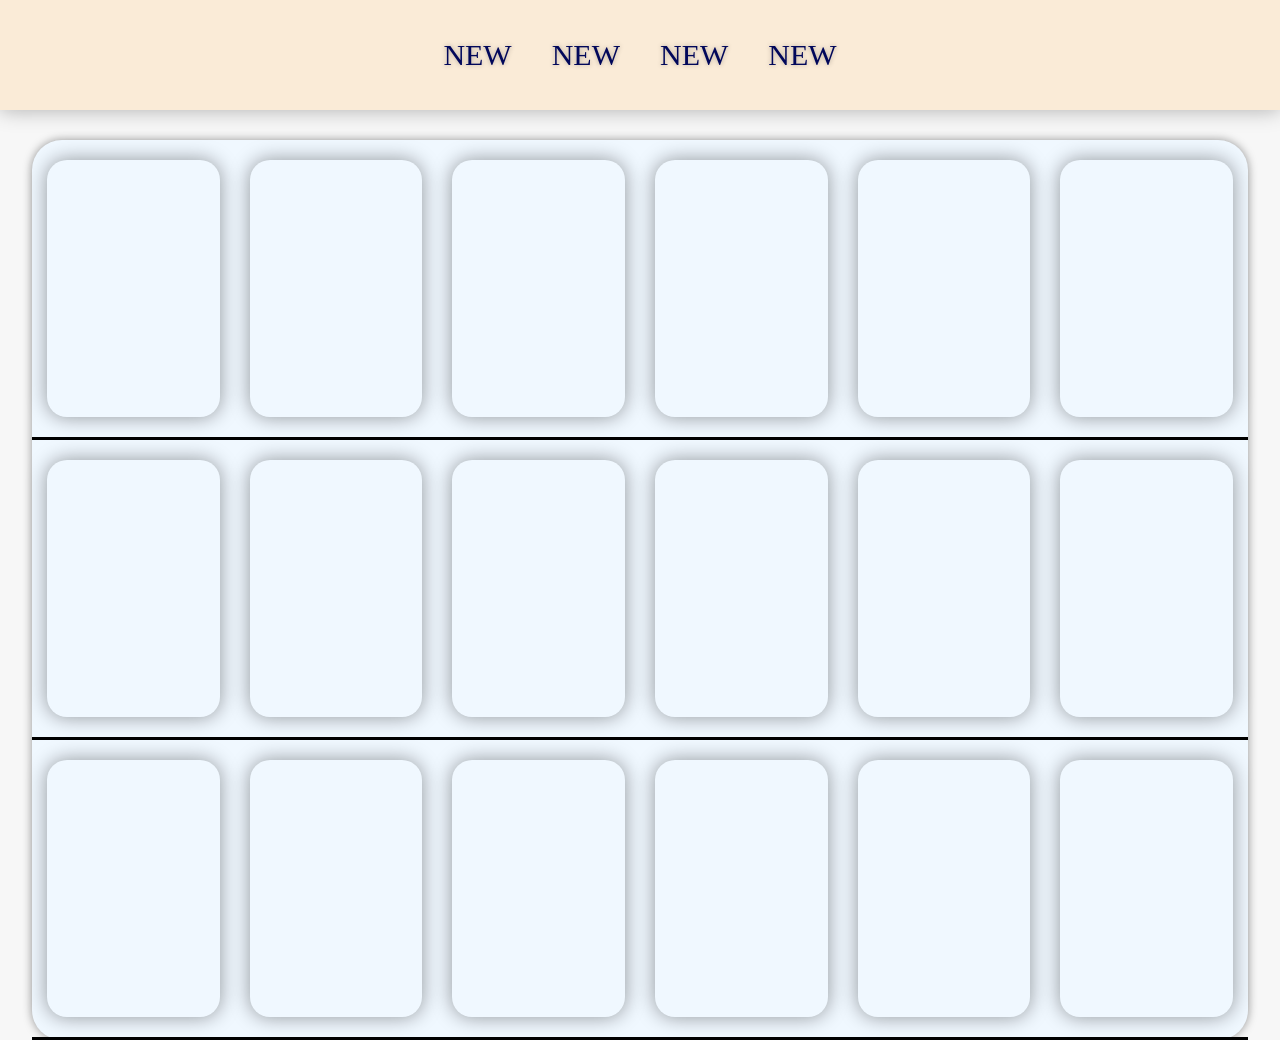
<file: Practise 01/index.html>
<!DOCTYPE html>
<html lang="en">
<head>
    <meta charset="UTF-8">
    <meta name="viewport" content="width=device-width, initial-scale=1.0">
    <title>Practise</title>
    <link rel="stylesheet" href="./style.css">
</head>
<body>
    <header class="header">
        <a href="#" class="nav-link">New</a>
        <a href="#" class="nav-link">New</a>
        <a href="#" class="nav-link">New</a>
        <a href="#" class="nav-link">New</a>
    </header>
    <main>
        <div class="container">
            <div class="item">
                <div class="item-element"></div>
                <div class="item-element"></div>
                <div class="item-element"></div>
                <div class="item-element"></div>
                <div class="item-element"></div>
                <div class="item-element"></div>
            </div>
            <div class="item">
                <div class="item-element"></div>
                <div class="item-element"></div>
                <div class="item-element"></div>
                <div class="item-element"></div>
                <div class="item-element"></div>
                <div class="item-element"></div>
            </div>
            <div class="item">
                <div class="item-element"></div>
                <div class="item-element"></div>
                <div class="item-element"></div>
                <div class="item-element"></div>
                <div class="item-element"></div>
                <div class="item-element"></div>
            </div>
        </div>
    </main>
</body>
</html>
</file>
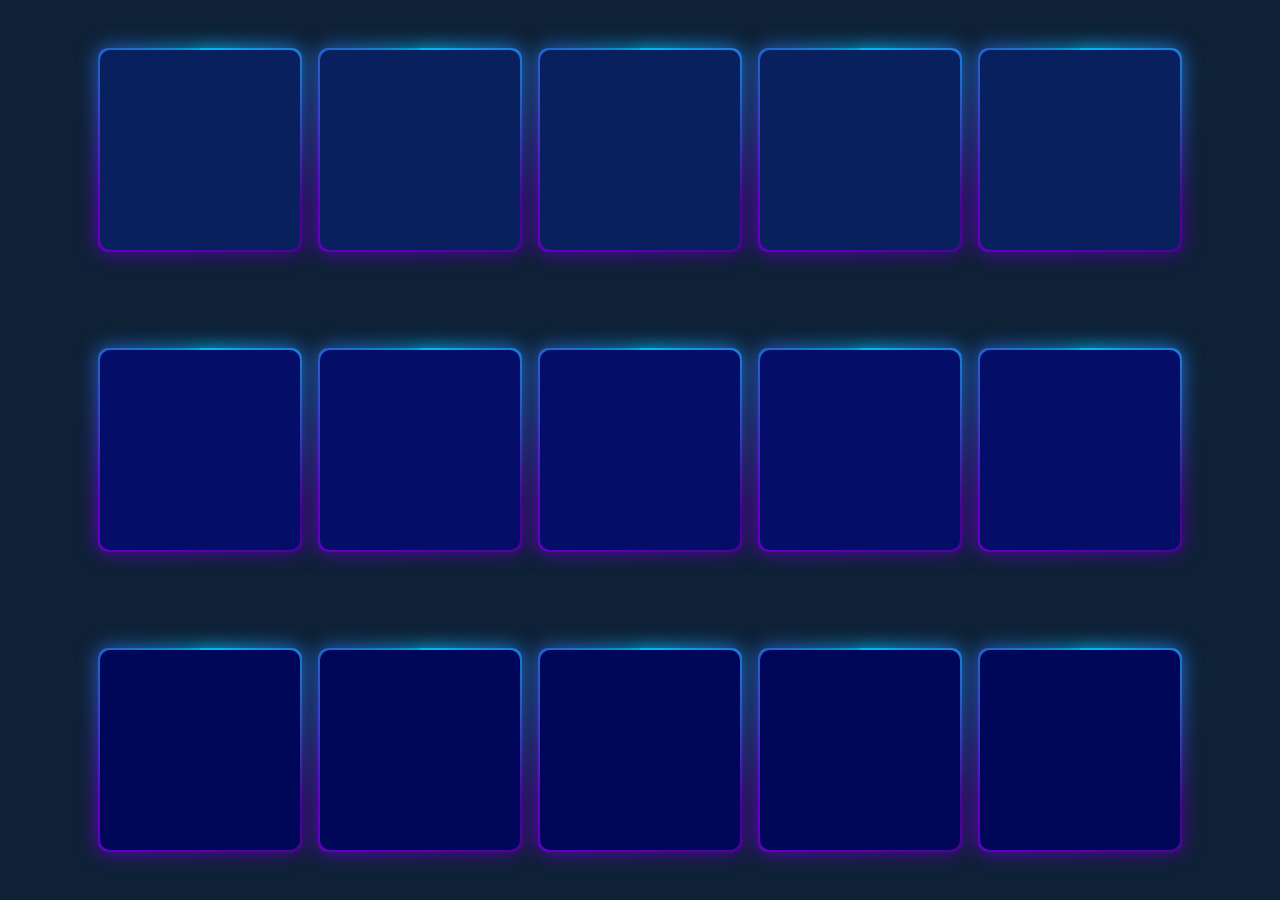
<file: practise 02/index.html>
<!DOCTYPE html>
<html lang="en">
<head>
    <meta charset="UTF-8">
    <meta name="viewport" content="width=device-width, initial-scale=1.0">
    <title>Document</title>
    <link rel="stylesheet" href="./style.css">
</head>
<body>
    <div class="box-container">
        <div class="box"></div>
        <div class="box"></div>
        <div class="box"></div>
        <div class="box"></div>
        <div class="box"></div>
    </div>
    <div class="box-container">
        <div class="box"></div>
        <div class="box"></div>
        <div class="box"></div>
        <div class="box"></div>
        <div class="box"></div>
    </div>
    <div class="box-container">
        <div class="box"></div>
        <div class="box"></div>
        <div class="box"></div>
        <div class="box"></div>
        <div class="box"></div>
    </div>
</body>
</html>
</file>
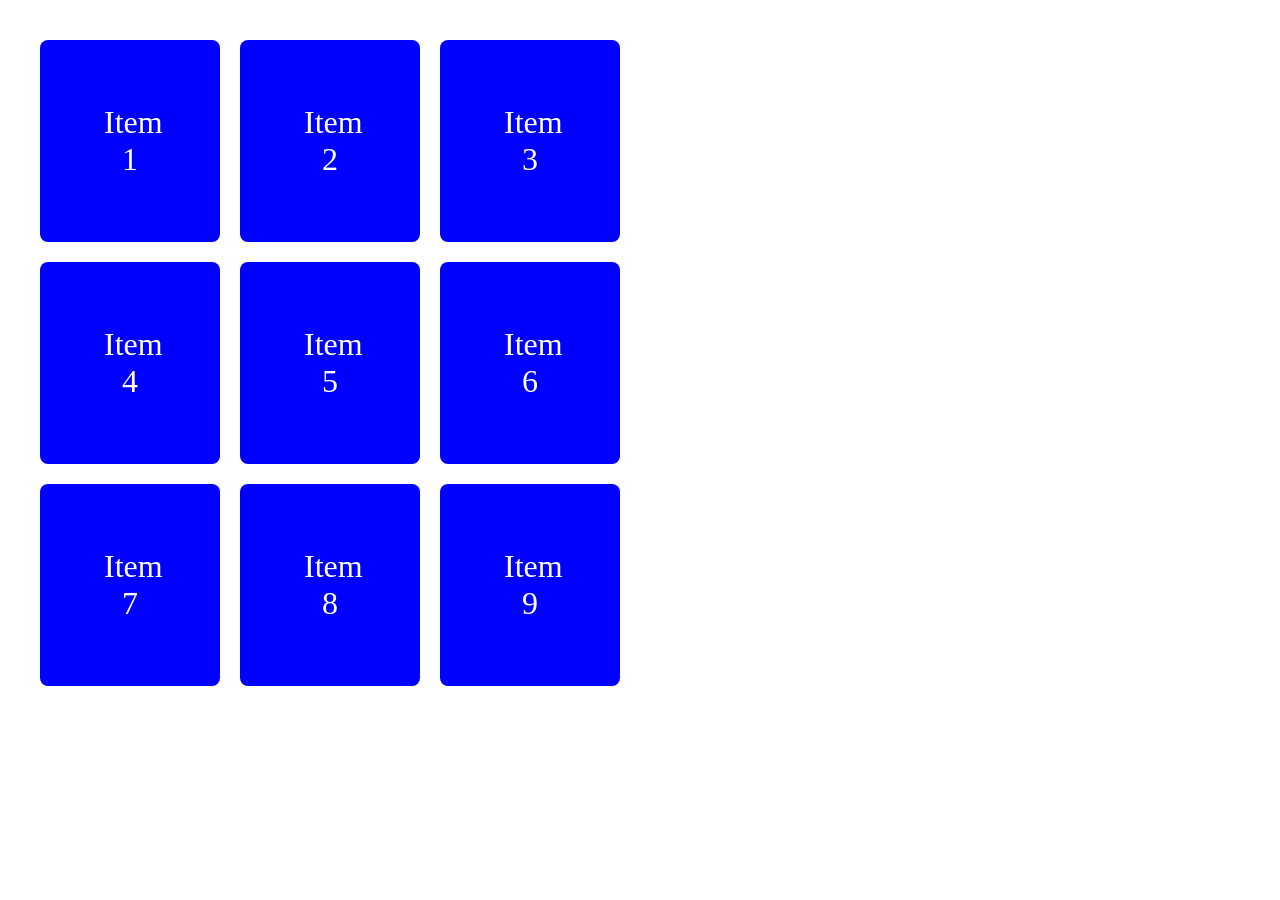
<file: practise 03/index.html>
<!DOCTYPE html>
<html lang="en">
<head>
    <meta charset="UTF-8">
    <meta name="viewport" content="width=device-width, initial-scale=1.0">
    <title>Document</title>
    <link rel="stylesheet" href="./style.css">
</head>
<body>
    <div class="grid-container">
        <div class="items">Item 1</div>
        <div class="items">Item 2</div>
        <div class="items">Item 3</div>
        <div class="items">Item 4</div>
        <div class="items">Item 5</div>
        <div class="items">Item 6</div>
        <div class="items">Item 7</div>
        <div class="items">Item 8</div>
        <div class="items">Item 9</div>
    </div>
</body>
</html>
</file>
<file: Practise 01/style.css>
/* BASIC RESET */
*,
*::after,
*::before {
    margin: 0;
    padding: 0;
    box-sizing: border-box;
}

/* BODY STYLINK */
body {
    background-color: #f7f7f7;
    display: flex;
    flex-direction: column;
    align-items: center;
}

/* NAVBAR STYLING */
.header {
    width: 100%;
    height: 110px;
    background-color: antiquewhite;
    box-shadow: 0 0 20px rgba(0, 0, 0, 0.3);
    display: flex;
    justify-content: center;
    gap: 40px;
    align-items: center;
}


/* MENU STYLES */
a {
    color: #01075a;
    text-shadow:  0 0 5px rgba(0, 0, 0, 0.3);
    text-decoration: none;
    font-size: 30px;
    text-transform: uppercase;
    transition: color 0.3s ease;
}

a:hover {
    color: #020ec0;
}

/* CONTAINER STYLES */
.container {
    background-color: aliceblue;
    display: flex;
    flex-direction: column;
    height: fit-content;
    width: 95vw;
    margin-top: 30px;
    box-shadow: 0 0 10px rgba(0, 0, 0, 0.4);
    border-radius: 30px;
}

/* ITEM STYLES */
.item:first-child {
    width: 100%;
    height: 300px;
}
.item:nth-child(2) {
    width: 100%;
    height: 300px;
}
.item:last-child {
    width: 100%;
    height: 300px;
}

.item {
    display: flex;
    border-bottom: 3px solid #000;
}

.item-element {
    width: 100%;
    margin: 20px 15px;
    border-radius: 20px;
    box-shadow: 0 0 20px rgba(0, 0, 0, 0.4);
}

/* MEDIA QUERIES */
/* @media (max-width: 480px) {
    .item{

    }
} */
</file>
<file: practise 02/style.css>
/* RESET */
*{
    margin: 0;
    padding: 0;
    box-sizing: border-box;
}

/* BODY STYLING */
body {
    margin: 0;
    padding: 0;
    background: #0e2136;
    height: 100vh;
    display: flex;
    justify-content: center;
    align-items: center;
    flex-flow: row wrap;
}

.box {
    height: 200px;
    aspect-ratio: 1/1;
    border-radius: 10px;
    position: relative;
    display: flex;
    align-items: center;
    justify-content: center;
}

.box-container:first-child .box{
    background: #09205e;
}

.box-container:nth-child(2) .box{
    background: #040e68;
}

.box-container:nth-child(3) .box{
    background: #000658;
}
/* CUSTOM PROPERTY */
@property --deg {
    syntax: '<angle>';
    inherits: true;
    initial-value: 0deg;
}

.box::before ,
.box::after {
    content: "";
    position: absolute;
    height: 100%;
    width: 100%;
    background: conic-gradient(
        from var(--deg) at center,
        #00c3ff,
        #4d0199,
        #6300c6,
        #009dcd
    );
    border-radius: inherit;
    z-index: -4;
    padding: 2px;
    animation: autoRotate 2s linear infinite;
}

.box::after {
    filter: blur(10px);
}

@keyframes autoRotate {
    to {
        --deg: 360deg;
    }
}

.box-container {
    display: flex;
    justify-content: center;
    align-items: center;
    gap: 20px;
}
</file>
<file: practise 03/style.css>
/* RESET */
* {
    margin: 0;
    padding: 0;
    box-sizing: border-box;
}

/* BODY STYLING */
body {
    display: flex;
    justify-content: center;
    align-items: center;
    padding: 30px;
}

.grid-container {
    width: 100%;
    display: grid;
    grid-template-columns: repeat(3, 200px);
}

.items {
    background-color: blue;
    padding: 2em;
    color: #fff;
    border-radius: 8px;
    font-size: 2rem;
    text-align: center;
    margin: 10px;
}
</file>
